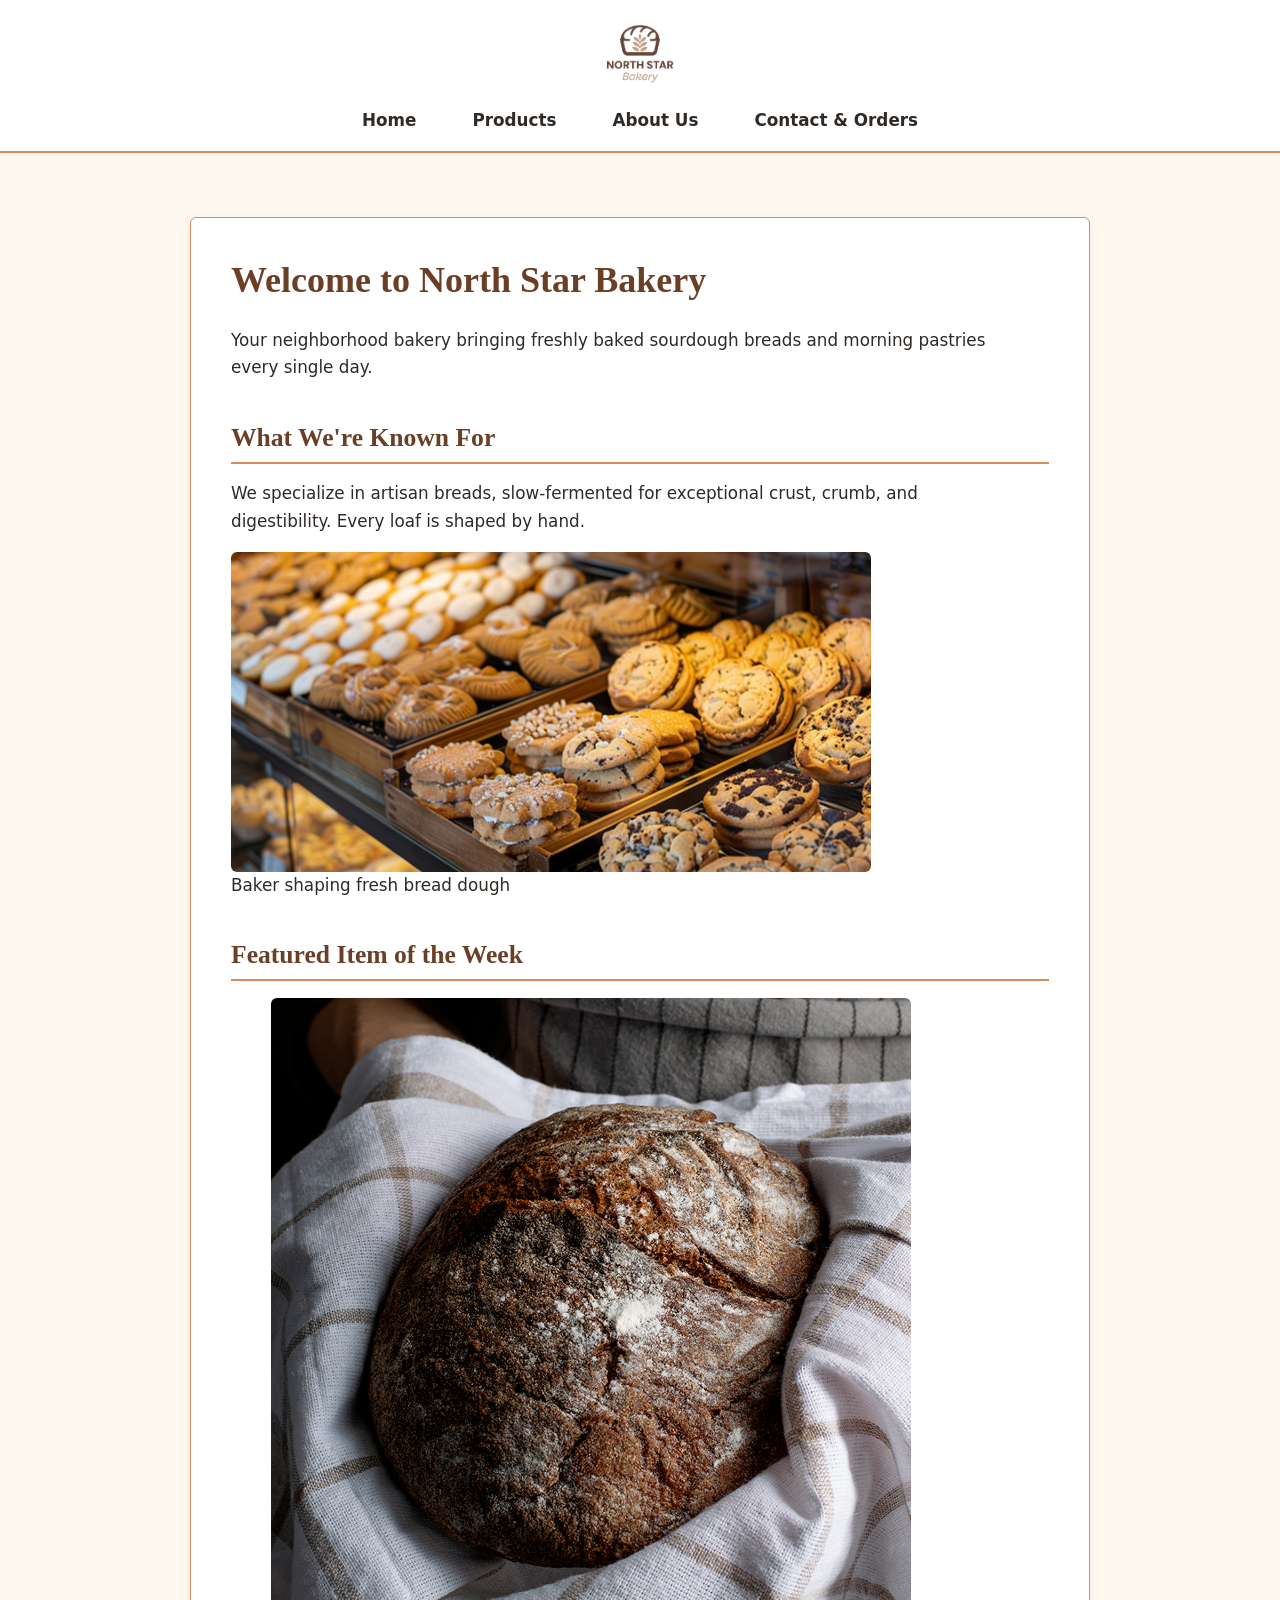
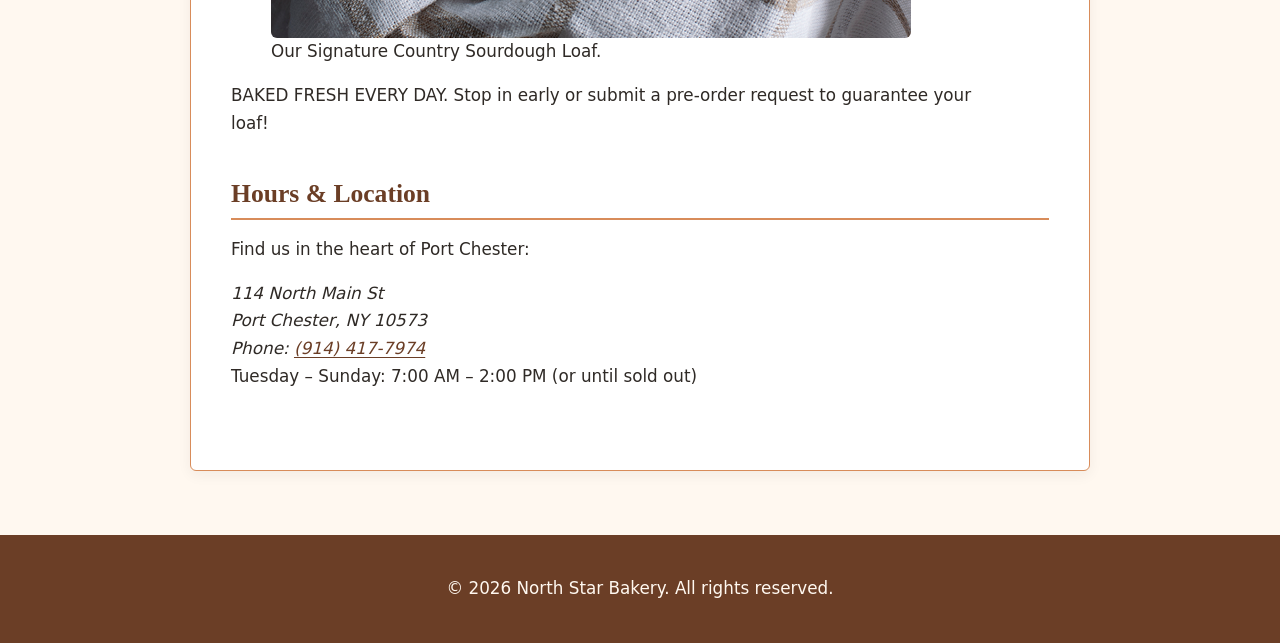
<file: index.html>
<!DOCTYPE html>
<html lang="en">
<head>
  <meta charset="UTF-8">
  <meta name="viewport" content="width=device-width, initial-scale=1.0">
  <title>North Star Bakery - Home</title>
  <link rel="stylesheet" href="styles.css">
</head>
<body>
  <header>
    <a href="#main-content">Skip to main content</a>
    <img src="Images/bakery-logo.png" alt="North Star Bakery logo" width="120">
    <nav aria-label="Main Navigation">
      <ul>
        <li><a href="index.html">Home</a></li>
        <li><a href="products-services.html">Products</a></li>
        <li><a href="about.html">About Us</a></li>
        <li><a href="contact.html">Contact &amp; Orders</a></li>
      </ul>
    </nav>
  </header>

  <main id="main-content">
    <h1>Welcome to North Star Bakery</h1>
    <p>Your neighborhood bakery bringing freshly baked sourdough breads and morning pastries every single day.</p>

    <section>
      <h2>What We're Known For</h2>
      <p>We specialize in artisan breads, slow-fermented for exceptional crust, crumb, and digestibility. Every loaf is shaped by hand.</p>
      
      <!-- Responsive image requirement using <picture> -->
      <picture>
        <img src="Images/bakery-feature-large.png <source media=" width="640"" srcset="Images/bakery-feature-large.png">
          <alt>Baker shaping fresh bread dough</alt>
      </picture>
    </section>

    <section>
      <h2>Featured Item of the Week</h2>
      <!-- Figure requirement with figcaption -->
      <figure>
        <img src="Images/bakery-signature-loaf.png" width="640" alt="Round golden-brown artisan sourdough loaf">
        <figcaption>Our Signature Country Sourdough Loaf.</figcaption>
      </figure>
      <p>BAKED FRESH EVERY DAY. Stop in early or submit a pre-order request to guarantee your loaf!</p>
    </section>

    <section>
      <h2>Hours &amp; Location</h2>
      <p>Find us in the heart of Port Chester:</p>
      <address>
        114 North Main St<br>
        Port Chester, NY 10573<br>
        Phone: <a href="tel:9144177974">(914) 417-7974</a>
      </address>
      <p>Tuesday &ndash; Sunday: 7:00 AM &ndash; 2:00 PM (or until sold out)</p>
    </section>
  </main>

  <footer>
    <p>&copy; 2026 North Star Bakery. All rights reserved.</p>
  </footer>
</body>
</html>
</file>
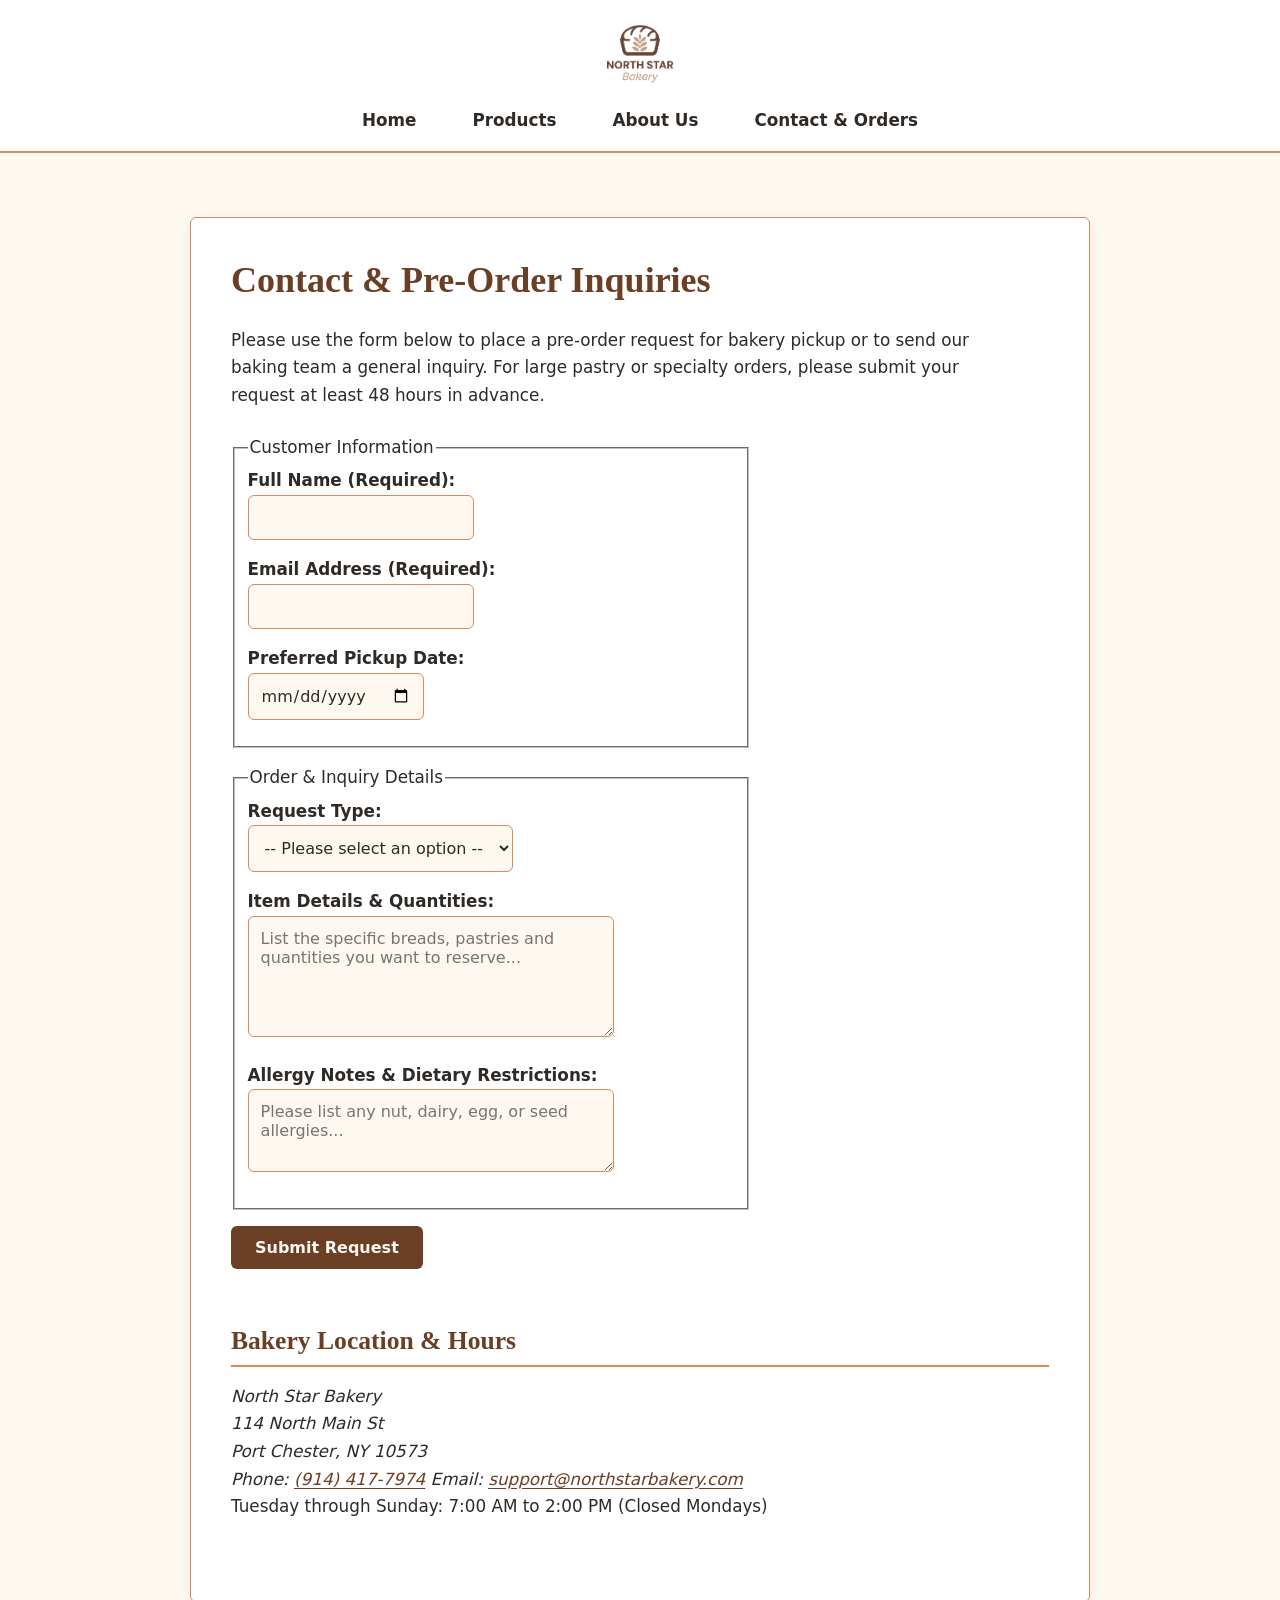
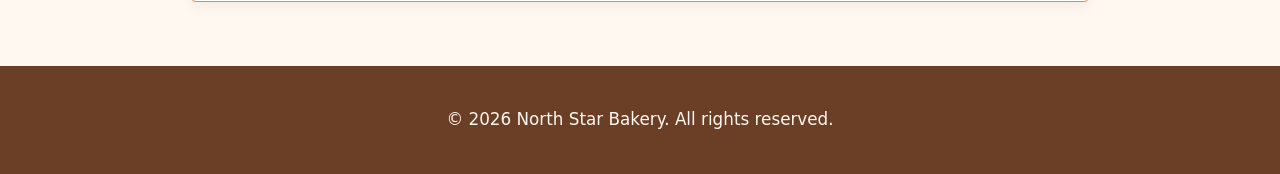
<file: contact.html>
<!DOCTYPE html>
<html lang="en">
<head>
  <meta charset="UTF-8">
  <meta name="viewport" content="width=device-width, initial-scale=1.0">
  <title>North Star Bakery - Contact &amp; Orders</title>
  <link rel="stylesheet" href="styles.css">
</head>
<body>
  <header>
    <a href="#main-content">Skip to main content</a>
    <img src="Images/bakery-logo.png" alt="North Star Bakery logo" width="120">
    <nav aria-label="Main Navigation">
      <ul>
        <li><a href="index.html">Home</a></li>
        <li><a href="products-services.html">Products</a></li>
        <li><a href="about.html">About Us</a></li>
        <li><a href="contact.html">Contact &amp; Orders</a></li>
      </ul>
    </nav>
  </header>

  <main id="main-content">
    <h1>Contact &amp; Pre-Order Inquiries</h1>
    <p>Please use the form below to place a pre-order request for bakery pickup or to send our baking team a general inquiry. For large pastry or specialty orders, please submit your request at least 48 hours in advance.</p>

    <!-- Required form structure with fieldset, legend, matched labels, and native validation -->
    <form action="#" method="post">
      <fieldset>
        <legend>Customer Information</legend>

        <p>
          <label for="full-name">Full Name (Required):</label><br>
          <input type="text" id="full-name" name="full_name" required>
        </p>

        <p>
          <label for="email-address">Email Address (Required):</label><br>
          <input type="email" id="email-address" name="email_address" required>
        </p>

        <p>
          <label for="pickup-date">Preferred Pickup Date:</label><br>
          <input type="date" id="pickup-date" name="pickup_date">
        </p>
      </fieldset>

      <fieldset>
        <legend>Order &amp; Inquiry Details</legend>

        <p>
          <label for="request-type">Request Type:</label><br>
          <select id="request-type" name="request_type" required>
            <option value="">-- Please select an option --</option>
            <option value="pre-order">Bakery Pre-Order</option>
            <option value="catering">Event or Bulk Catering</option>
            <option value="general-inquiry">General Question</option>
          </select>
        </p>

        <p>
          <label for="item-details">Item Details &amp; Quantities:</label><br>
          <textarea id="item-details" name="item_details" rows="5" cols="40" placeholder="List the specific breads, pastries and quantities you want to reserve..."></textarea>
        </p>

        <p>
          <label for="allergy-notes">Allergy Notes &amp; Dietary Restrictions:</label><br>
          <textarea id="allergy-notes" name="allergy_notes" rows="3" cols="40" placeholder="Please list any nut, dairy, egg, or seed allergies..."></textarea>
        </p>
      </fieldset>

      <p>
        <button type="submit">Submit Request</button>
      </p>
    </form>

    <section>
      <h2>Bakery Location &amp; Hours</h2>
      <address>
        North Star Bakery<br>
        114 North Main St<br>
        Port Chester, NY 10573<br>
        Phone: <a href="tel:9144177974">(914) 417-7974</a>
        Email: <a href="mailto:support@northstarbakery.com">support@northstarbakery.com</a><br>
       
      </address>
      <p>Tuesday through Sunday: 7:00 AM to 2:00 PM (Closed Mondays)</p>
    </section>
  </main>

  <footer>
    <p>&copy; 2026 North Star Bakery. All rights reserved.</p>
  </footer>
</body>
</html>
</file>
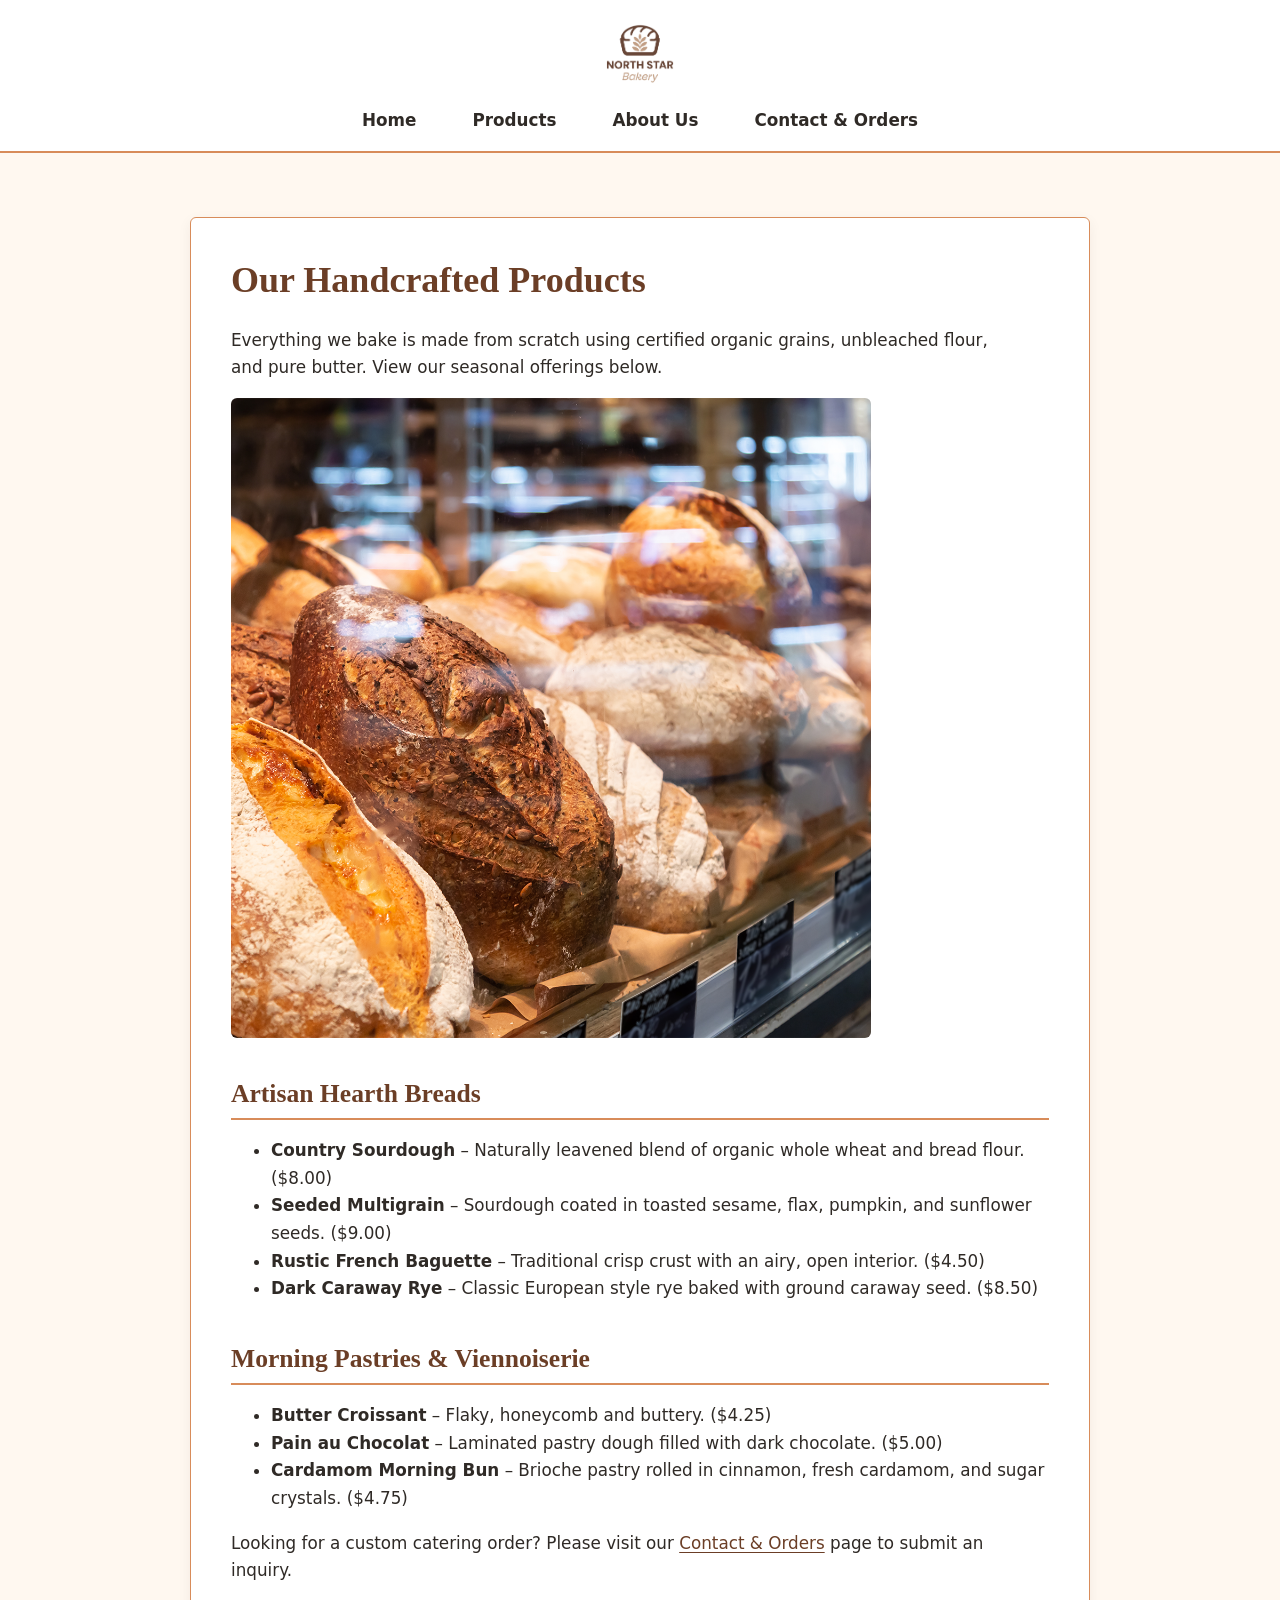
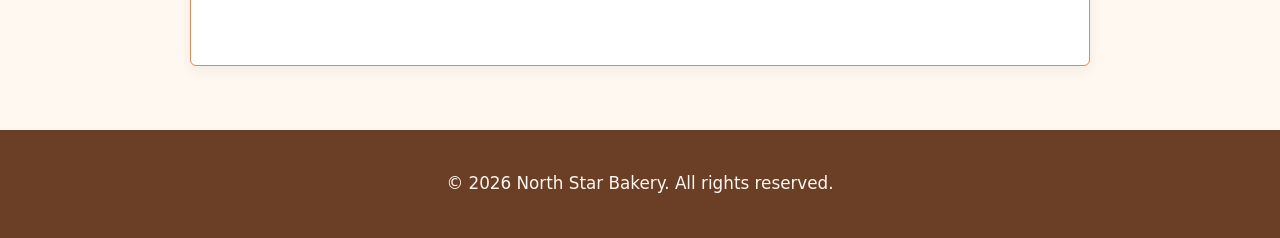
<file: products-services.html>
<!DOCTYPE html>
<html lang="en">
<head>
  <meta charset="UTF-8">
  <meta name="viewport" content="width=device-width, initial-scale=1.0">
  <title>North Star Bakery - Products &amp; Services</title>
  <link rel="stylesheet" href="styles.css">
</head>
<body>
  <header>
    <a href="#main-content">Skip to main content</a>
    <img src="Images/bakery-logo.png" alt="North Star Bakery logo" width="120">
    <nav aria-label="Main Navigation">
      <ul>
        <li><a href="index.html">Home</a></li>
        <li><a href="products-services.html">Products</a></li>
        <li><a href="about.html">About Us</a></li>
        <li><a href="contact.html">Contact &amp; Orders</a></li>
      </ul>
    </nav>
  </header>

  <main id="main-content">
    <h1>Our Handcrafted Products</h1>
    <p>Everything we bake is made from scratch using certified organic grains, unbleached flour, and pure butter. View our seasonal offerings below.</p>

    <!-- Standard image requirement -->
    <img src="Images/bakery-bread.png" width="640" alt="An assortment breads, baguettes, and loaves">

    <section>
      <h2>Artisan Hearth Breads</h2>
      <ul>
        <li>
          <strong>Country Sourdough</strong> &ndash; Naturally leavened blend of organic whole wheat and bread flour. ($8.00)
        </li>
        <li>
          <strong>Seeded Multigrain</strong> &ndash; Sourdough coated in toasted sesame, flax, pumpkin, and sunflower seeds. ($9.00)
        </li>
        <li>
          <strong>Rustic French Baguette</strong> &ndash; Traditional crisp crust with an airy, open interior. ($4.50)
        </li>
        <li>
          <strong>Dark Caraway Rye</strong> &ndash; Classic European style rye baked with ground caraway seed. ($8.50)
        </li>
      </ul>
    </section>

    <section>
      <h2>Morning Pastries &amp; Viennoiserie</h2>
      <ul>
        <li>
          <strong>Butter Croissant</strong> &ndash; Flaky, honeycomb  and buttery. ($4.25)
        </li>
        <li>
          <strong>Pain au Chocolat</strong> &ndash; Laminated pastry dough filled with dark chocolate. ($5.00)
        </li>
        <li>
          <strong>Cardamom Morning Bun</strong> &ndash; Brioche pastry rolled in cinnamon, fresh cardamom, and sugar crystals. ($4.75)
        </li>
      </ul>
         <p>Looking for a custom catering order? Please visit our <a href="contact.html">Contact &amp; Orders</a> page to submit an inquiry.</p>
    </section>
  </main>

  <footer>
    <p>&copy; 2026 North Star Bakery. All rights reserved.</p>
  </footer>
</body>
</html>
</file>
<file: styles.css>
/* ==========================================================================
   Design Tokens & Variables (North Star Bakery)
   ========================================================================== */
:root {
  /* 4 Selected Brand Colors */
  --color-cream: #FFF8F0;     /* Background & surfaces */
  --color-brown: #6B3E26;     /* Primary brand, headings, buttons */
  --color-peach: #D88C5A;     /* Accents, borders, highlights */
  --color-charcoal: #2F2A26;  /* High-contrast readable body text */

  /* Typography (Max 2 Font Families) */
  --font-heading: 'Georgia', 'Playfair Display', serif;
  --font-body: 'Segoe UI', system-ui, -apple-system, sans-serif;

  /* Spacing Scale */
  --space-xs: 0.5rem;
  --space-sm: 1rem;
  --space-md: 1.5rem;
  --space-lg: 2.5rem;
  --space-xl: 4rem;

  --max-width: 900px;
  --border-radius: 6px;
}

/* ==========================================================================
   Base & Resets
   ========================================================================== */
*, *::before, *::after {
  box-sizing: border-box;
}

body {
  margin: 0;
  padding: 0;
  font-family: var(--font-body);
  font-size: 1.05rem;
  line-height: 1.65;
  color: var(--color-charcoal);
  background-color: var(--color-cream);
}

/* Accessibility: Skip Link */
a[href="#main-content"] {
  position: absolute;
  top: -100px;
  left: 1rem;
  background: var(--color-brown);
  color: var(--color-cream);
  padding: var(--space-xs) var(--space-sm);
  border-radius: var(--border-radius);
  text-decoration: none;
  font-weight: 600;
  z-index: 999;
}

a[href="#main-content"]:focus {
  top: 1rem;
}

/* ==========================================================================
   Typography & Scannability
   ========================================================================== */
h1, h2, h3, h4 {
  font-family: var(--font-heading);
  color: var(--color-brown);
  line-height: 1.25;
  margin-top: 0;
}

h1 {
  font-size: 2.25rem;
  margin-bottom: var(--space-md);
}

h2 {
  font-size: 1.6rem;
  margin-top: var(--space-lg);
  margin-bottom: var(--space-sm);
  border-bottom: 2px solid var(--color-peach);
  padding-bottom: var(--space-xs);
}

h3 {
  font-size: 1.25rem;
  margin-top: var(--space-md);
  margin-bottom: var(--space-xs);
}

p {
  margin-top: 0;
  margin-bottom: var(--space-sm);
  max-width: 72ch;
}

a {
  color: var(--color-brown);
  text-decoration: underline;
  text-underline-offset: 3px;
  transition: color 0.2s ease;
}

a:hover, a:focus {
  color: var(--color-peach);
}

/* ==========================================================================
   Header & Navigation
   ========================================================================== */
header {
  background-color: #FFFFFF;
  border-bottom: 2px solid var(--color-peach);
  padding: var(--space-sm) var(--space-md);
  display: flex;
  flex-direction: column;
  align-items: center;
  gap: var(--space-sm);
}

header img {
  display: block;
  max-height: 75px;
  width: auto;
}

nav ul {
  list-style: none;
  margin: 0;
  padding: 0;
  display: flex;
  flex-wrap: wrap;
  justify-content: center;
  gap: var(--space-md);
}

nav a {
  text-decoration: none;
  color: var(--color-charcoal);
  font-weight: 600;
  padding: var(--space-xs) var(--space-sm);
  border-radius: var(--border-radius);
  transition: background-color 0.2s ease, color 0.2s ease;
}

nav a:hover,
nav a:focus {
  color: var(--color-cream);
  background-color: var(--color-brown);
}

/* ==========================================================================
   Main Content Layout
   ========================================================================== */
main {
  width: 90%;
  max-width: var(--max-width);
  margin: var(--space-xl) auto;
  padding: var(--space-lg);
  background-color: #FFFFFF;
  border-radius: var(--border-radius);
  border: 1px solid var(--color-peach);
  box-shadow: 0 4px 14px rgba(47, 42, 38, 0.06);
}

section {
  margin-bottom: var(--space-lg);
}

img, video {
  max-width: 100%;
  height: auto;
  border-radius: var(--border-radius);
  display: block;
}

/* ==========================================================================
   Forms & Controls (contact.html)
   ========================================================================== */
form {
  display: flex;
  flex-direction: column;
  gap: var(--space-sm);
  max-width: 520px;
  margin-top: var(--space-md);
}

label {
  font-weight: 600;
  color: var(--color-charcoal);
}

input, textarea, select {
  font-family: var(--font-body);
  font-size: 1rem;
  padding: 0.75rem;
  border: 1px solid var(--color-peach);
  border-radius: var(--border-radius);
  background-color: var(--color-cream);
  color: var(--color-charcoal);
}

input:focus, textarea:focus, select:focus {
  outline: 2px solid var(--color-brown);
  background-color: #FFFFFF;
}

button, input[type="submit"] {
  background-color: var(--color-brown);
  color: var(--color-cream);
  font-family: var(--font-body);
  font-size: 1rem;
  font-weight: 600;
  padding: 0.75rem 1.5rem;
  border: none;
  border-radius: var(--border-radius);
  cursor: pointer;
  align-self: flex-start;
  transition: background-color 0.2s ease;
}

button:hover, input[type="submit"]:hover {
  background-color: var(--color-peach);
  color: var(--color-charcoal);
}

/* ==========================================================================
   Footer
   ========================================================================== */
footer {
  text-align: center;
  padding: var(--space-lg) var(--space-sm);
  background-color: var(--color-brown);
  color: var(--color-cream);
  margin-top: var(--space-xl);
}

footer p {
  margin: 0;
  max-width: 100%;
}
</file>
